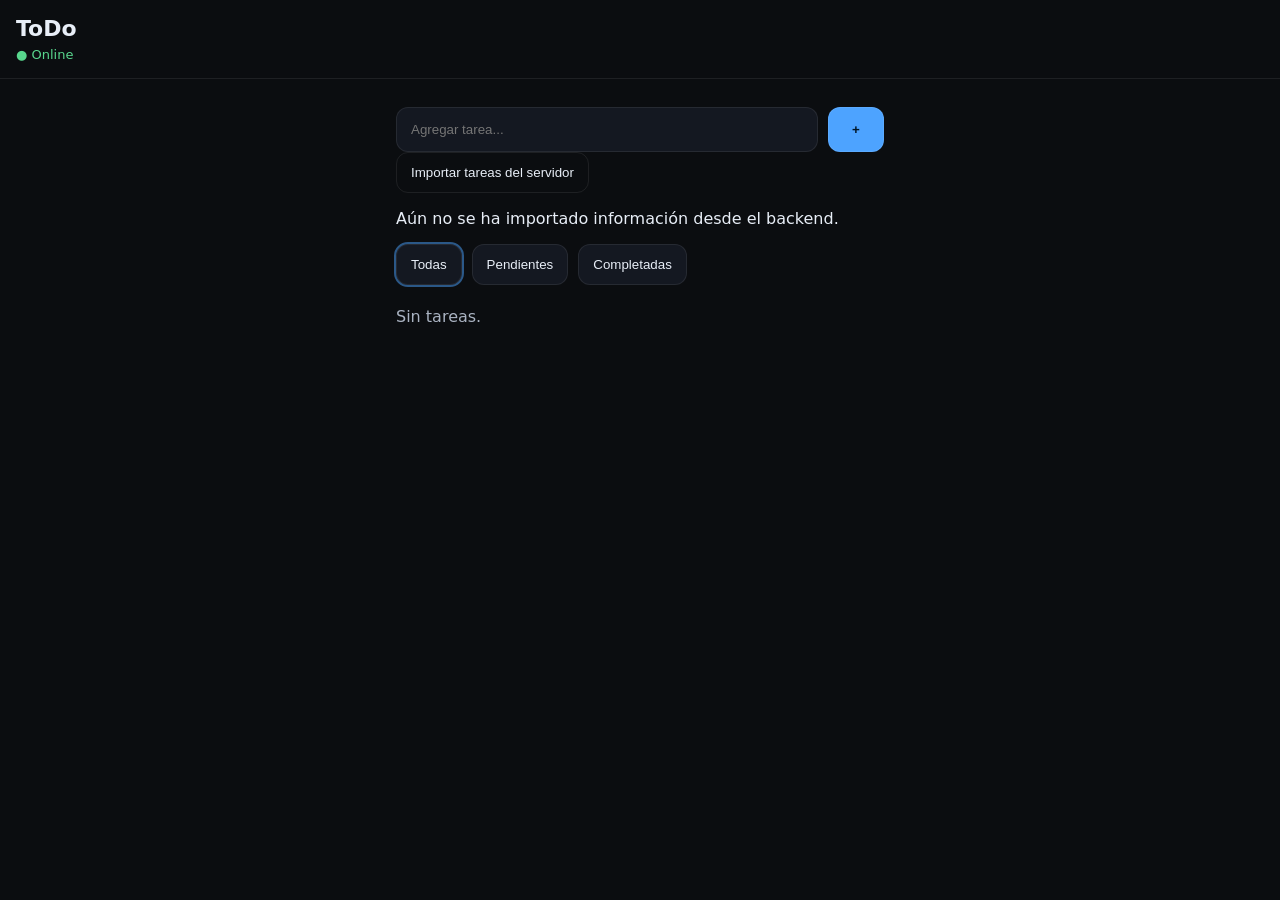
<file: parte 1/todo_pwa1/index.html>
<!DOCTYPE html>
<html lang="es">
  <head>
    <meta charset="UTF-8" />
    <meta name="viewport" content="width=device-width, initial-scale=1.0" />
    <title>ToDo PWA</title>
    <link rel="stylesheet" href="./styles.css" />
    <link rel="manifest" href="./manifest.json" />
    <link rel="icon" href="data:," />
  </head>

  <body>
    <header class="app-header">
      <div>
        <h1>ToDo</h1>
        <p id="netStatus" class="net online">● Online</p>
      </div>
    </header>

    <main class="container">
      <section class="add-bar">
        <input id="taskInput" type="text" placeholder="Agregar tarea..." />
        <button id="addBtn" class="primary">+</button>
      </section>

      <section class="sync-bar">
        <button id="syncBtn" class="ghost">Importar tareas del servidor</button>
        <p id="syncStatus" class="sync-status">
          Aún no se ha importado información desde el backend.
        </p>
      </section>

      <section class="filters">
        <button class="filter active" data-filter="all">Todas</button>
        <button class="filter" data-filter="pending">Pendientes</button>
        <button class="filter" data-filter="done">Completadas</button>
      </section>

      <section id="list" class="list"></section>
    </main>

    <div id="editModal" class="modal hidden">
      <div class="modal-card">
        <h2>Editar tarea</h2>
        <input id="editInput" type="text" />
        <div class="modal-actions">
          <button id="cancelEditBtn" class="ghost">Cancelar</button>
          <button id="saveEditBtn" class="primary">Guardar</button>
        </div>
      </div>
    </div>

    <script type="module" src="./app.js"></script>
  </body>
</html>
</file>
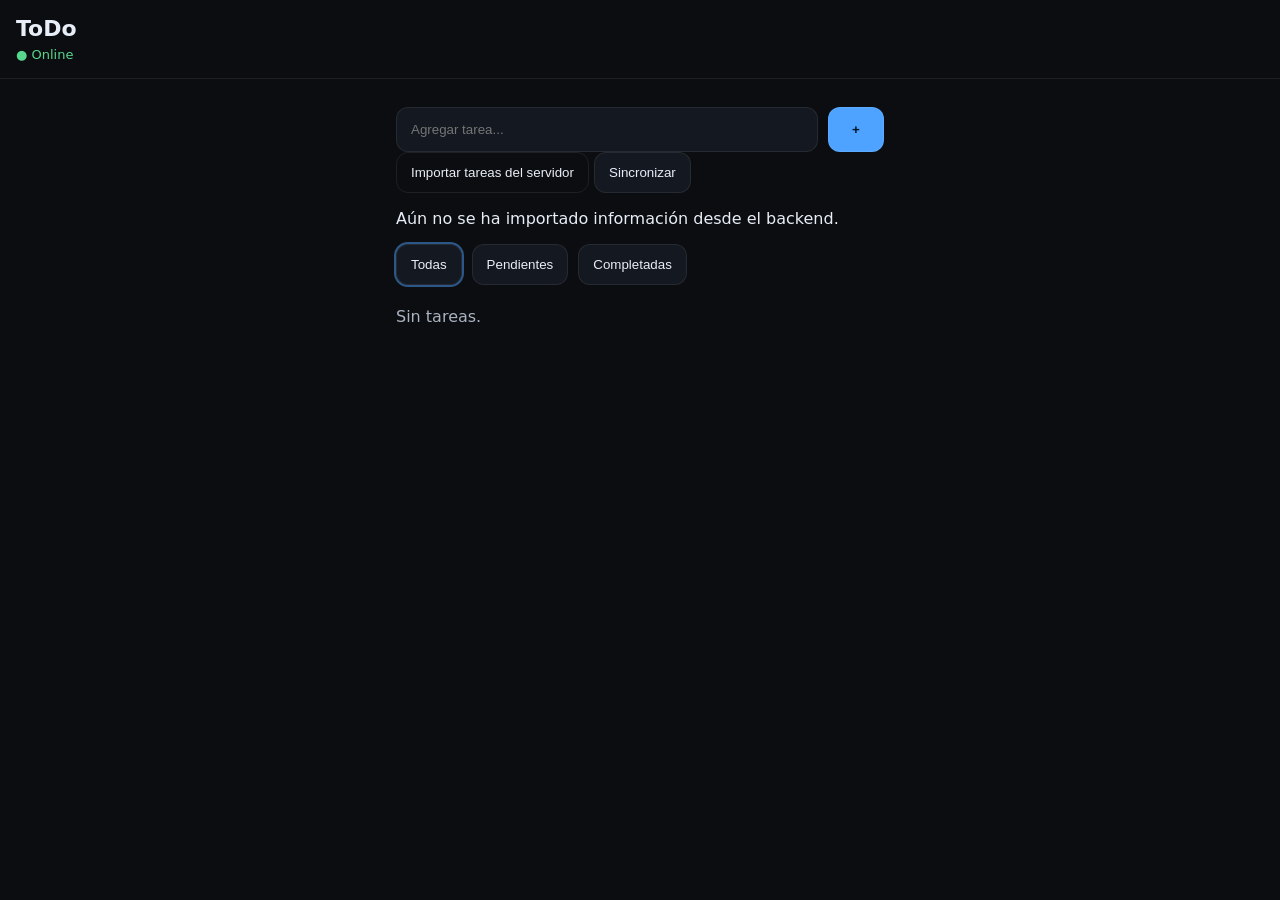
<file: parte 2/todo_pwa2/index.html>
<!DOCTYPE html>
<html lang="es">
  <head>
    <meta charset="UTF-8" />
    <meta name="viewport" content="width=device-width, initial-scale=1.0" />
    <title>ToDo PWA</title>
    <link rel="stylesheet" href="./styles.css" />
    <link rel="manifest" href="./manifest.json" />
    <link rel="icon" href="data:," />
  </head>

  <body>
    <header class="app-header">
      <div>
        <h1>ToDo</h1>
        <p id="netStatus" class="net online">● Online</p>
      </div>
    </header>

    <main class="container">
      <section class="add-bar">
        <input id="taskInput" type="text" placeholder="Agregar tarea..." />
        <button id="addBtn" class="primary">+</button>
      </section>

      <section class="sync-bar">
        <button id="syncBtn" class="ghost">Importar tareas del servidor</button>
        <button id="sync-btn">Sincronizar</button>
        <p id="syncStatus" class="sync-status">
          Aún no se ha importado información desde el backend.
        </p>
      </section>

      <section class="filters">
        <button class="filter active" data-filter="all">Todas</button>
        <button class="filter" data-filter="pending">Pendientes</button>
        <button class="filter" data-filter="done">Completadas</button>
      </section>

      <section id="list" class="list"></section>
    </main>

    <div id="editModal" class="modal hidden">
      <div class="modal-card">
        <h2>Editar tarea</h2>
        <input id="editInput" type="text" />
        <div class="modal-actions">
          <button id="cancelEditBtn" class="ghost">Cancelar</button>
          <button id="saveEditBtn" class="primary">Guardar</button>
        </div>
      </div>
    </div>

    <script type="module" src="./app.js"></script>
  </body>
</html>
</file>
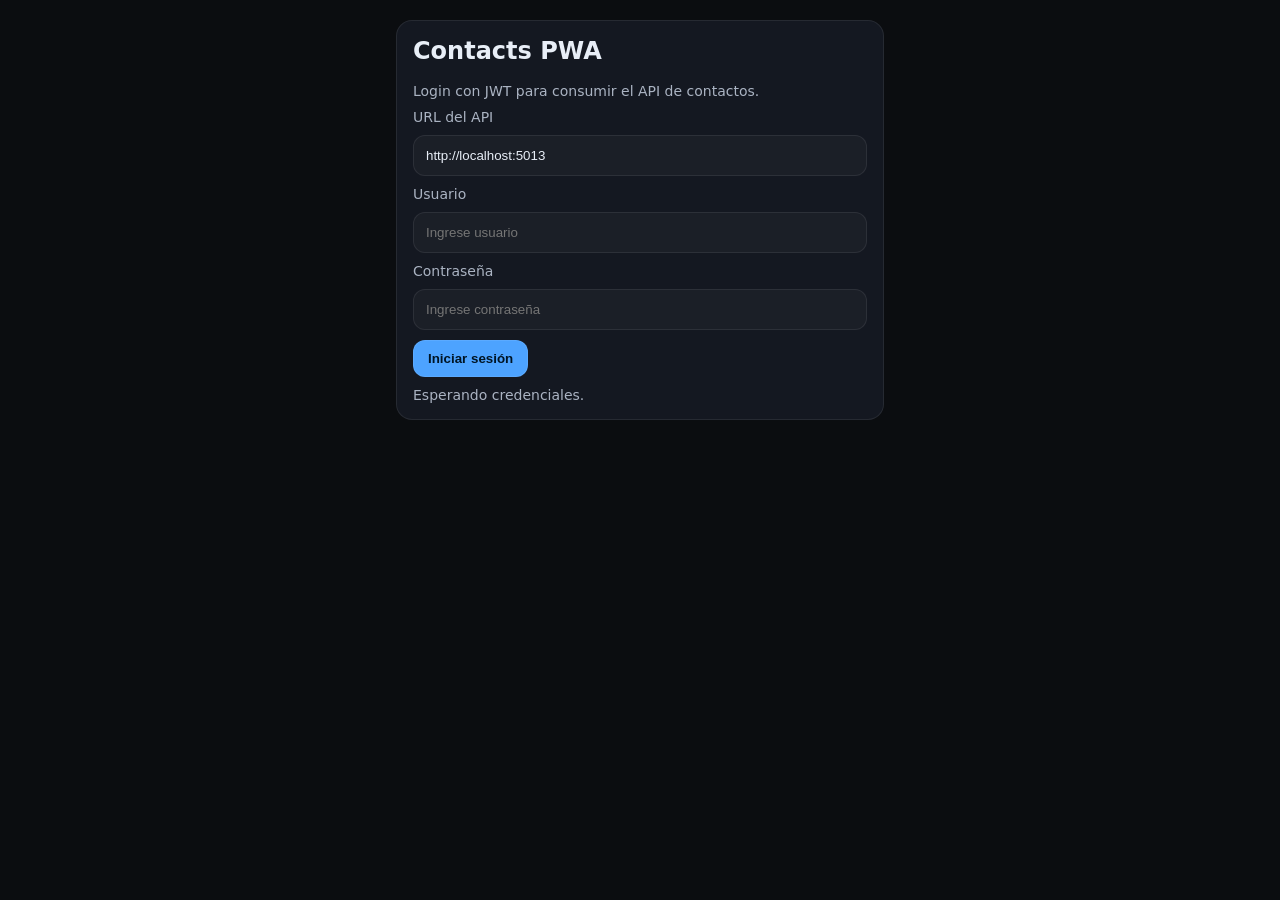
<file: parte 3/contacts-pwa-jwt/contacts.html>
<!DOCTYPE html>
<html lang="es">
  <head>
    <meta charset="UTF-8" />
    <meta name="viewport" content="width=device-width, initial-scale=1.0" />
    <title>Contacts PWA - Listado</title>
    <link rel="manifest" href="./manifest.json" />
    <link rel="icon" href="data:," />
    <link rel="stylesheet" href="./styles.css" />
  </head>
  <body>
    <header class="topbar">
      <div>
        <h1>Contacts PWA</h1>
        <p id="tokenInfo" class="muted">Sin información de sesión.</p>
      </div>
      <div class="actions">
        <button id="refreshTokenBtn">Refrescar token</button>
        <button id="logoutBtn" class="danger">Logout</button>
      </div>
    </header>

    <main class="container wide">
      <section class="card">
        <h2>Agregar contacto</h2>
        <div class="grid two">
          <div>
            <label for="nombre">Nombre</label>
            <input id="nombre" type="text" placeholder="Nombre" />
          </div>
          <div>
            <label for="telefono">Teléfono</label>
            <input id="telefono" type="text" placeholder="Teléfono" />
          </div>
        </div>

        <label for="email">Email</label>
        <input id="email" type="email" placeholder="Email (opcional)" />

        <div class="actions">
          <button id="addBtn" class="primary">Agregar</button>
          <button id="loadBtn">Refrescar lista</button>
        </div>

        <p id="status" class="status">Listo para trabajar con contactos.</p>
      </section>

      <section class="card">
        <h2>Listado de contactos</h2>
        <div id="list" class="list"></div>
      </section>
    </main>

    <script type="module" src="./contacts.js"></script>
  </body>
</html>
</file>
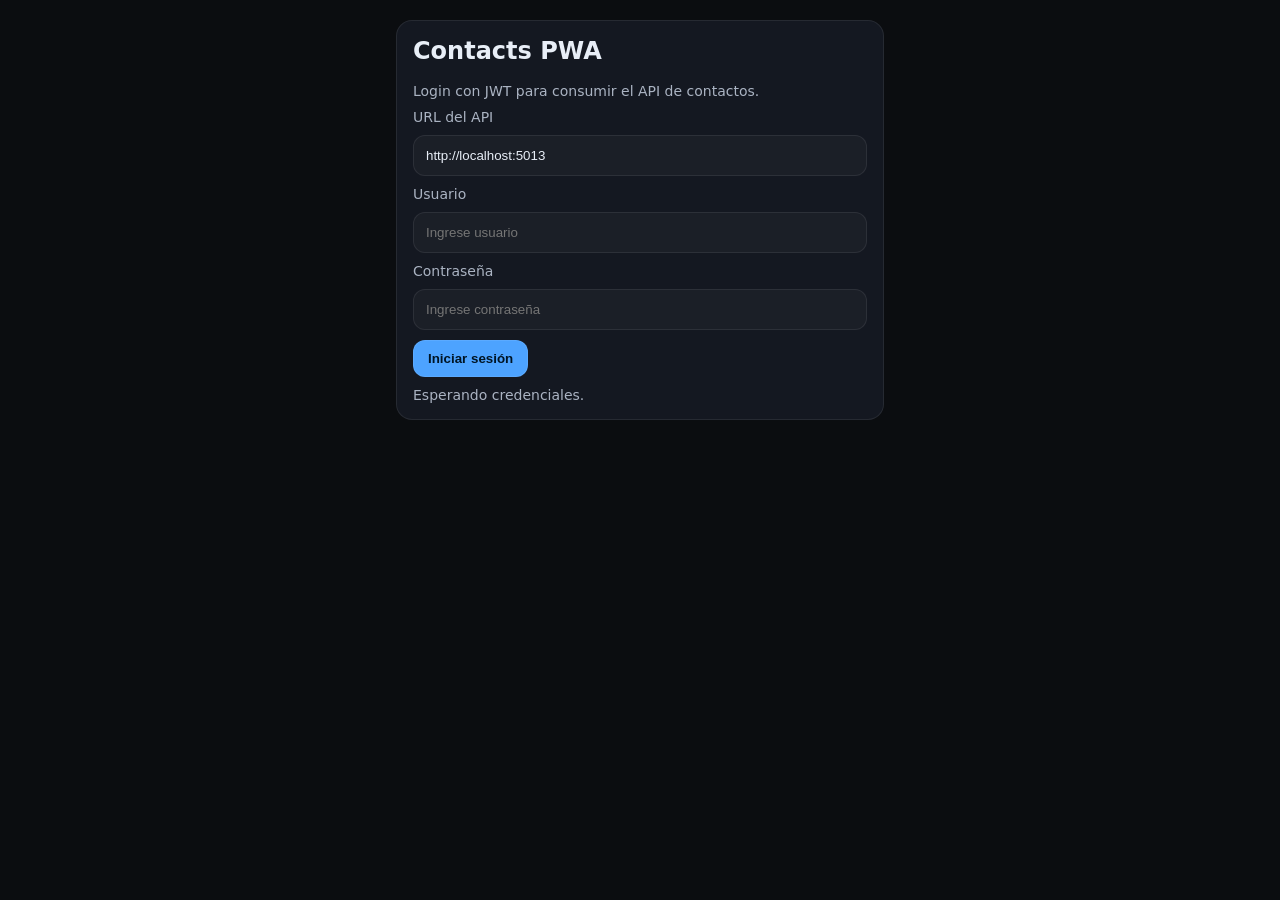
<file: parte 3/contacts-pwa-jwt/login.html>
<!DOCTYPE html>
<html lang="es">
  <head>
    <meta charset="UTF-8" />
    <meta name="viewport" content="width=device-width, initial-scale=1.0" />
    <title>Contacts PWA - Login</title>
    <link rel="manifest" href="./manifest.json" />
    <link rel="icon" href="data:," />
    <link rel="stylesheet" href="./styles.css" />
  </head>
  <body>
    <main class="container narrow">
      <section class="card">
        <h1>Contacts PWA</h1>
        <p class="muted">Login con JWT para consumir el API de contactos.</p>

        <label for="apiBase">URL del API</label>
        <input id="apiBase" type="text" value="http://localhost:5013" />

        <label for="username">Usuario</label>
        <input id="username" type="text" placeholder="Ingrese usuario" />

        <label for="password">Contraseña</label>
        <input id="password" type="password" placeholder="Ingrese contraseña" />

        <div class="actions">
          <button id="loginBtn" class="primary">Iniciar sesión</button>
        </div>

        <p id="status" class="status">Esperando credenciales.</p>
      </section>
    </main>

    <script type="module" src="./login.js"></script>
  </body>
</html>
</file>
<file: parte 1/todo_pwa1/styles.css>
:root {
  --bg: #0b0d10;
  --card: #141821;
  --text: #e8eef7;
  --muted: #aab3c2;
  --accent: #4da3ff;
  --danger: #ff5b5b;
  --ok: #58d68d;
  --border: rgba(255, 255, 255, 0.08);
}

* {
  box-sizing: border-box;
}

body {
  margin: 0;
  font-family: system-ui, -apple-system, Arial, sans-serif;
  background: var(--bg);
  color: var(--text);
}

.app-header {
  padding: 16px;
  border-bottom: 1px solid var(--border);
}

h1 {
  margin: 0;
  font-size: 22px;
}

.container {
  padding: 16px;
  max-width: 520px;
  margin: 0 auto;
}

.net {
  margin: 6px 0 0;
  font-size: 13px;
  color: var(--muted);
}

.net.online {
  color: var(--ok);
}

.net.offline {
  color: var(--danger);
}

.add-bar {
  display: grid;
  grid-template-columns: 1fr 56px;
  gap: 10px;
  margin-top: 12px;
}

input {
  width: 100%;
  padding: 14px;
  border-radius: 12px;
  border: 1px solid var(--border);
  background: var(--card);
  color: var(--text);
  outline: none;
}

button {
  border: 0;
  border-radius: 12px;
  padding: 12px 14px;
  cursor: pointer;
  background: var(--card);
  color: var(--text);
  border: 1px solid var(--border);
}

button.primary {
  background: var(--accent);
  color: #001525;
  font-weight: 700;
}

button.ghost {
  background: transparent;
}

.filters {
  display: flex;
  gap: 10px;
  margin: 14px 0;
}

.filter.active {
  outline: 2px solid rgba(77, 163, 255, 0.5);
}

.list {
  display: grid;
  gap: 10px;
}

.card {
  background: var(--card);
  border: 1px solid var(--border);
  border-radius: 14px;
  padding: 12px;
  display: grid;
  grid-template-columns: 30px 1fr 70px;
  gap: 10px;
  align-items: center;
}

.card .title {
  margin: 0;
  font-size: 15px;
  line-height: 1.25;
  word-break: break-word;
}

.card.done .title {
  text-decoration: line-through;
  color: var(--muted);
}

.actions {
  display: flex;
  gap: 8px;
  justify-content: flex-end;
}

.icon-btn {
  width: 32px;
  height: 32px;
  padding: 0;
  border-radius: 10px;
  display: grid;
  place-items: center;
}

.icon-btn.danger {
  border-color: rgba(255, 91, 91, 0.35);
}

.modal {
  position: fixed;
  inset: 0;
  background: rgba(0, 0, 0, 0.55);
  display: grid;
  place-items: center;
  padding: 16px;
}

.modal.hidden {
  display: none;
}

.modal-card {
  width: 100%;
  max-width: 520px;
  background: var(--card);
  border: 1px solid var(--border);
  border-radius: 16px;
  padding: 16px;
}

.modal-actions {
  margin-top: 12px;
  display: flex;
  justify-content: flex-end;
  gap: 10px;
}
</file>
<file: parte 2/todo_pwa2/styles.css>
:root {
  --bg: #0b0d10;
  --card: #141821;
  --text: #e8eef7;
  --muted: #aab3c2;
  --accent: #4da3ff;
  --danger: #ff5b5b;
  --ok: #58d68d;
  --border: rgba(255, 255, 255, 0.08);
}

* {
  box-sizing: border-box;
}

body {
  margin: 0;
  font-family: system-ui, -apple-system, Arial, sans-serif;
  background: var(--bg);
  color: var(--text);
}

.app-header {
  padding: 16px;
  border-bottom: 1px solid var(--border);
}

h1 {
  margin: 0;
  font-size: 22px;
}

.container {
  padding: 16px;
  max-width: 520px;
  margin: 0 auto;
}

.net {
  margin: 6px 0 0;
  font-size: 13px;
  color: var(--muted);
}

.net.online {
  color: var(--ok);
}

.net.offline {
  color: var(--danger);
}

.add-bar {
  display: grid;
  grid-template-columns: 1fr 56px;
  gap: 10px;
  margin-top: 12px;
}

input {
  width: 100%;
  padding: 14px;
  border-radius: 12px;
  border: 1px solid var(--border);
  background: var(--card);
  color: var(--text);
  outline: none;
}

button {
  border: 0;
  border-radius: 12px;
  padding: 12px 14px;
  cursor: pointer;
  background: var(--card);
  color: var(--text);
  border: 1px solid var(--border);
}

button.primary {
  background: var(--accent);
  color: #001525;
  font-weight: 700;
}

button.ghost {
  background: transparent;
}

.filters {
  display: flex;
  gap: 10px;
  margin: 14px 0;
}

.filter.active {
  outline: 2px solid rgba(77, 163, 255, 0.5);
}

.list {
  display: grid;
  gap: 10px;
}

.card {
  background: var(--card);
  border: 1px solid var(--border);
  border-radius: 14px;
  padding: 12px;
  display: grid;
  grid-template-columns: 30px 1fr 70px;
  gap: 10px;
  align-items: center;
}

.card .title {
  margin: 0;
  font-size: 15px;
  line-height: 1.25;
  word-break: break-word;
}

.card.done .title {
  text-decoration: line-through;
  color: var(--muted);
}

.actions {
  display: flex;
  gap: 8px;
  justify-content: flex-end;
}

.icon-btn {
  width: 32px;
  height: 32px;
  padding: 0;
  border-radius: 10px;
  display: grid;
  place-items: center;
}

.icon-btn.danger {
  border-color: rgba(255, 91, 91, 0.35);
}

.modal {
  position: fixed;
  inset: 0;
  background: rgba(0, 0, 0, 0.55);
  display: grid;
  place-items: center;
  padding: 16px;
}

.modal.hidden {
  display: none;
}

.modal-card {
  width: 100%;
  max-width: 520px;
  background: var(--card);
  border: 1px solid var(--border);
  border-radius: 16px;
  padding: 16px;
}

.modal-actions {
  margin-top: 12px;
  display: flex;
  justify-content: flex-end;
  gap: 10px;
}
</file>
<file: parte 3/contacts-pwa-jwt/styles.css>
:root {
  --bg: #0b0d10;
  --panel: #141821;
  --text: #e8eef7;
  --muted: #aab3c2;
  --accent: #4da3ff;
  --danger: #ff6b6b;
  --border: rgba(255, 255, 255, 0.08);
}

* { box-sizing: border-box; }

body {
  margin: 0;
  min-height: 100vh;
  font-family: system-ui, Arial, sans-serif;
  background: var(--bg);
  color: var(--text);
}

.container {
  max-width: 980px;
  margin: 0 auto;
  padding: 20px 16px;
  display: grid;
  gap: 16px;
}

.container.narrow { max-width: 520px; }
.container.wide { max-width: 1000px; }

.topbar {
  max-width: 1000px;
  margin: 0 auto;
  padding: 20px 16px 0;
  display: flex;
  justify-content: space-between;
  gap: 16px;
  align-items: start;
}

h1, h2 {
  margin: 0 0 8px;
}

.card {
  background: var(--panel);
  border: 1px solid var(--border);
  border-radius: 16px;
  padding: 16px;
  display: grid;
  gap: 10px;
}

label {
  font-size: 14px;
  color: var(--muted);
}

input {
  width: 100%;
  padding: 12px;
  border-radius: 12px;
  border: 1px solid var(--border);
  background: rgba(255,255,255,0.03);
  color: var(--text);
}

.actions {
  display: flex;
  gap: 10px;
  flex-wrap: wrap;
}

button {
  border: 1px solid var(--border);
  border-radius: 12px;
  padding: 10px 14px;
  background: transparent;
  color: var(--text);
  cursor: pointer;
  font-weight: 600;
}

button.primary {
  background: var(--accent);
  color: #001525;
}

button.danger {
  border-color: rgba(255,107,107,0.35);
}

.muted, .status {
  margin: 0;
  color: var(--muted);
  font-size: 14px;
}

.grid.two {
  display: grid;
  gap: 12px;
  grid-template-columns: 1fr 1fr;
}

.list {
  display: grid;
  gap: 10px;
}

.contact {
  display: grid;
  gap: 8px;
  border: 1px solid var(--border);
  border-radius: 14px;
  padding: 14px;
  background: rgba(255,255,255,0.02);
}

.contact-header {
  display: flex;
  justify-content: space-between;
  gap: 12px;
  align-items: start;
}

.contact-name {
  font-weight: 700;
  font-size: 16px;
}

.contact-meta {
  font-size: 14px;
  color: var(--muted);
  display: grid;
  gap: 4px;
}

.empty {
  color: var(--muted);
}

@media (max-width: 700px) {
  .grid.two {
    grid-template-columns: 1fr;
  }
  .topbar {
    display: grid;
  }
}
</file>
